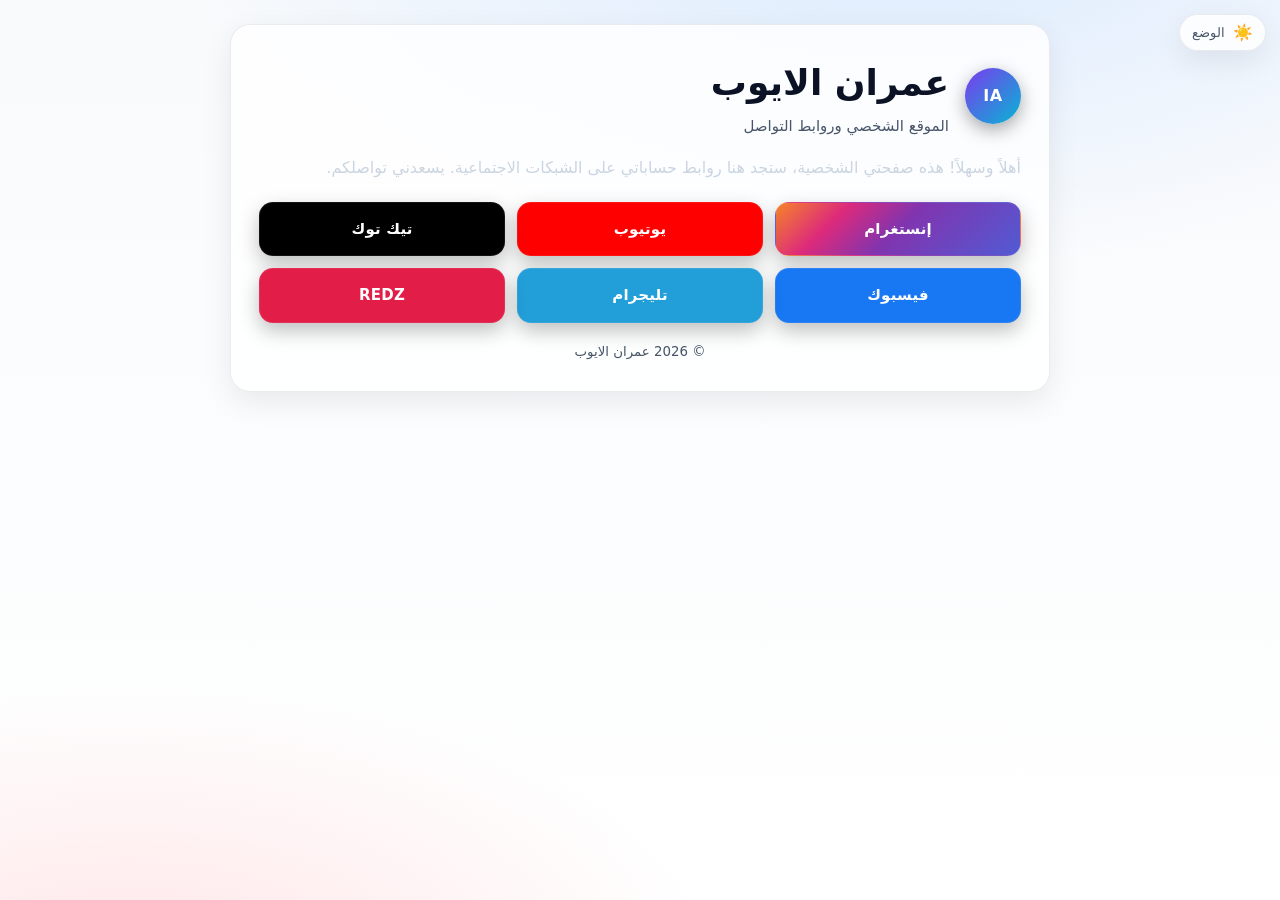
<file: index.html>
<!doctype html>
<html lang="ar" dir="rtl">
  <head>
    <meta charset="utf-8">
    <meta name="viewport" content="width=device-width, initial-scale=1">
    <title>عمران الايوب | الموقع الشخصي</title>
    <meta name="description" content="الموقع الشخصي لعمران الايوب، يضم روابط حساباته على إنستغرام ويوتيوب وتيك توك وفيسبوك وتليجرام ومنصة REDZ.">

    <!-- Open Graph -->
    <meta property="og:title" content="عمران الايوب | الموقع الشخصي">
    <meta property="og:description" content="روابط الحسابات وطرق التواصل">
    <meta property="og:type" content="website">
    <meta property="og:locale" content="ar_AR">
    <meta property="og:url" content="/">

    <link rel="icon" href="data:image/svg+xml,%3Csvg xmlns='http://www.w3.org/2000/svg' viewBox='0 0 100 100'%3E%3Ctext y='.9em' font-size='90'%3E👤%3C/text%3E%3C/svg%3E">

    <link rel="preload" href="./assets/styles.css" as="style">
    <link rel="stylesheet" href="./assets/styles.css">
  </head>
  <body>
    <button class="theme-toggle" type="button" aria-label="تبديل وضع العرض" title="تبديل وضع العرض">
      <span class="icon">☀️</span>
      <span class="label">الوضع</span>
    </button>

    <main class="container">
      <section class="card" aria-labelledby="site-title">
        <header class="card-header">
          <div class="avatar" aria-hidden="true">IA</div>
          <div class="title-group">
            <h1 id="site-title">عمران الايوب</h1>
            <p class="subtitle">الموقع الشخصي وروابط التواصل</p>
          </div>
        </header>

        <p class="bio">
          أهلاً وسهلاً! هذه صفحتي الشخصية، ستجد هنا روابط حساباتي على الشبكات الاجتماعية. يسعدني تواصلكم.
        </p>

        <nav class="links" aria-label="روابط التواصل الاجتماعي">
          <a class="link instagram" href="https://instagram.com/USERNAME" target="_blank" rel="noopener" aria-label="إنستغرام">
            <span class="link-text">إنستغرام</span>
          </a>
          <a class="link youtube" href="https://youtube.com/@USERNAME" target="_blank" rel="noopener" aria-label="يوتيوب">
            <span class="link-text">يوتيوب</span>
          </a>
          <a class="link tiktok" href="https://tiktok.com/@USERNAME" target="_blank" rel="noopener" aria-label="تيك توك">
            <span class="link-text">تيك توك</span>
          </a>
          <a class="link facebook" href="https://facebook.com/USERNAME" target="_blank" rel="noopener" aria-label="فيسبوك">
            <span class="link-text">فيسبوك</span>
          </a>
          <a class="link telegram" href="https://t.me/USERNAME" target="_blank" rel="noopener" aria-label="تليجرام">
            <span class="link-text">تليجرام</span>
          </a>
          <a class="link redz" href="#" target="_blank" rel="noopener" aria-label="REDZ">
            <span class="link-text">REDZ</span>
          </a>
        </nav>

        <footer class="card-footer">
          <small>
            <span id="copyright"></span>
          </small>
        </footer>
      </section>
    </main>

    <script defer src="./assets/main.js"></script>
  </body>
</html>
</file>
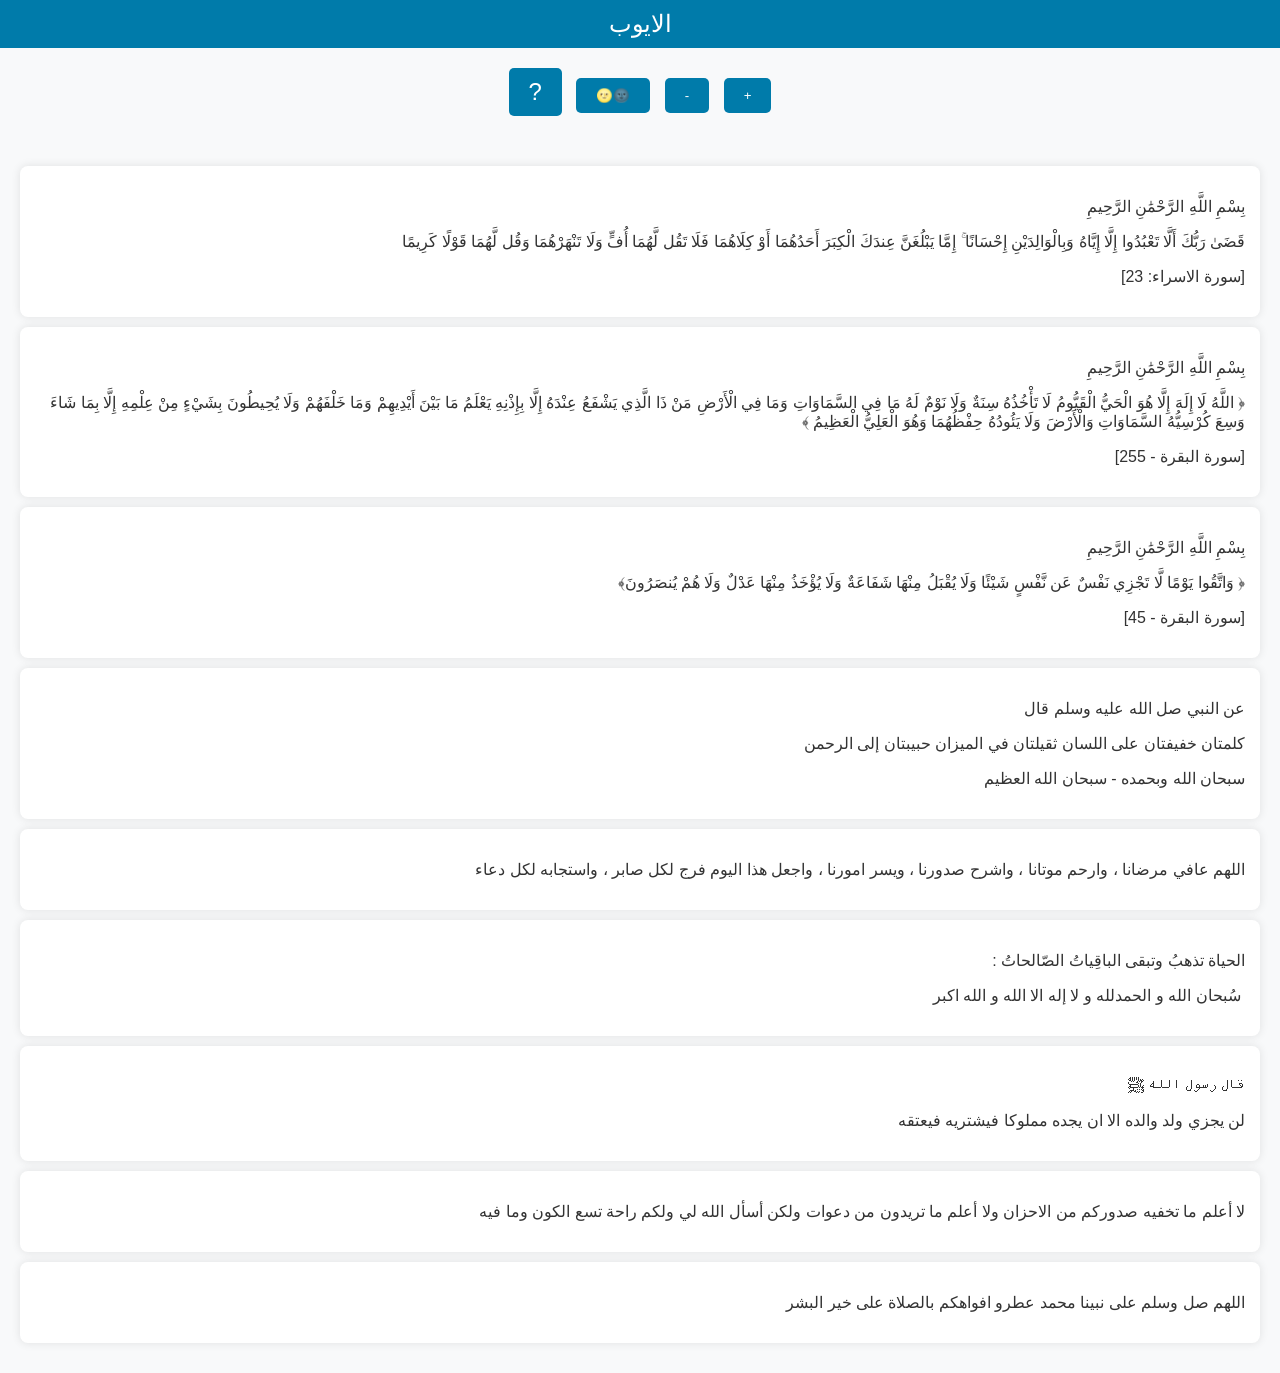
<file: الايوب.html>
<!DOCTYPE html>
<html lang="ar">
<head>
    <meta charset="UTF-8">
    <meta name="viewport" content="width=device-width, initial-scale=1.0">
    <title>الايوب</title>
    <style>
        body {
            font-family: 'Arial', sans-serif;
            direction: rtl;
            background-color: var(--background-color, #f8f9fa);
            color: var(--text-color, #333);
            margin: 0;
            padding: 0;
        }
        header {
            background-color: var(--header-background, #007baa);
            color: var(--header-color, #fff);
            padding: 10px 0;
            text-align: center;
            font-size: 1.5em;
        }
        .content {
            padding: 20px;
        }
        .card {
            background: var(--card-background, #fff);
            margin: 10px 0;
            padding: 15px;
            border-radius: 8px;
            box-shadow: 0 0 10px rgba(0, 0, 0, 0.1);
        }
        .controls {
            text-align: center;
            margin: 20px;
        }
        .controls button {
            margin: 0 5px;
            padding: 10px 20px;
            background: #007baa;
            color: #fff;
            border: none;
            border-radius: 5px;
            cursor: pointer;
        }
        .controls button:hover {
            background: #0056b3;
        }
        .info-icon {
            font-size: 1.5em;
            cursor: pointer;
            color: #007bff;
        }
        .info-modal {
            display: none;
            position: fixed;
            top: 50%;
            left: 50%;
            transform: translate(-50%, -50%);
            background: #fff;
            padding: 20px;
            border-radius: 8px;
            box-shadow: 0 0 10px rgba(0, 0, 0, 0.1);
            z-index: 1000;
        }
        .modal-backdrop {
            display: none;
            position: fixed;
            top: 0;
            left: 0;
            width: 100%;
            height: 100%;
            background: rgba(0, 0, 0, 0.5);
            z-index: 999;
        }
        .dark-mode {
            --background-color: #121212;
            --text-color: #e0e0e0;
            --header-background: #1f1f1f;
            --header-color: #e0e0e0;
            --card-background: #1e1e1e;
        }
    </style>
</head>
<body>
    <header>
الايوب
    </header>
    <div class="controls">
        <button onclick="changeFontSize('increase')">+</button>
        <button onclick="changeFontSize('decrease')">-</button>
        <button onclick="toggleTheme()">🌚🌝</button>
        <button class="info-icon" onclick="toggleModal()">? </span>
    </div>
    <div class="content">
        <div class="card" onclick="copyDua(this)">
            <p>بِسْمِ اللَّهِ الرَّحْمَٰنِ الرَّحِيمِ</p>
        <p>قَضَىٰ رَبُّكَ أَلَّا تَعْبُدُوا إِلَّا إِيَّاهُ وَبِالْوَالِدَيْنِ إِحْسَانًا ۚ إِمَّا يَبْلُغَنَّ عِندَكَ الْكِبَرَ أَحَدُهُمَا أَوْ كِلَاهُمَا فَلَا تَقُل لَّهُمَا أُفٍّ وَلَا تَنْهَرْهُمَا وَقُل لَّهُمَا قَوْلًا كَرِيمًا
</p>
<p>[﻿سورة الاسراء: 23]</p>
        </div>
        <div class="card" onclick="copyDua(this)">
            <p>بِسْمِ اللَّهِ الرَّحْمَٰنِ الرَّحِيمِ</p>
        <p>﴿ اللَّهُ لَا إِلَهَ إِلَّا هُوَ الْحَيُّ الْقَيُّومُ لَا تَأْخُذُهُ سِنَةٌ وَلَا نَوْمٌ لَهُ مَا فِي السَّمَاوَاتِ وَمَا فِي الْأَرْضِ مَنْ ذَا الَّذِي يَشْفَعُ عِنْدَهُ إِلَّا بِإِذْنِهِ يَعْلَمُ مَا بَيْنَ أَيْدِيهِمْ وَمَا خَلْفَهُمْ وَلَا يُحِيطُونَ بِشَيْءٍ مِنْ عِلْمِهِ إِلَّا بِمَا شَاءَ وَسِعَ كُرْسِيُّهُ السَّمَاوَاتِ وَالْأَرْضَ وَلَا يَئُودُهُ حِفْظُهُمَا وَهُوَ الْعَلِيُّ الْعَظِيمُ ﴾
<p>[سورة البقرة - 255]</p></p>
            </div>
        <div class="card" onclick="copyDua(this)">
            <p>بِسْمِ اللَّهِ الرَّحْمَٰنِ الرَّحِيمِ</p>
        <p>﴿ وَاتَّقُوا يَوْمًا لَّا تَجْزِي نَفْسٌ عَن نَّفْسٍ شَيْئًا وَلَا يُقْبَلُ مِنْهَا شَفَاعَةٌ وَلَا يُؤْخَذُ مِنْهَا عَدْلٌ وَلَا هُمْ يُنصَرُونَ﴾</p>
        <p>[سورة البقرة - 45]</p>
    </div>
    <div class="card" onclick="copyDua(this)">
            <p>عن النبي صل الله عليه وسلم قال</p>
        <p>كلمتان خفيفتان على اللسان ثقيلتان في الميزان حبيبتان إلى الرحمن</p>
        <p>سبحان الله وبحمده - سبحان الله العظيم</p>
            </div>
            <div class="card" onclick="copyDua(this)">
            <p>اللهم عافي مرضانا ، وارحم موتانا ، واشرح صدورنا ، ويسر امورنا ، واجعل هذا اليوم فرج لكل صابر ، واستجابه لكل دعاء</p>
            </div>
            <div class="card" onclick="copyDua(this)">
            <p>الحياة تذهبُ وتبقى الباقِياتُ الصّالحاتُ :</p>
        <p>‏ سُبحان الله و الحمدلله و لا إله الا الله و الله اكبر</p>
            </div>
            <div class="card" onclick="copyDua(this)">
            <p>قال رسول الله ﷺ</p>
        <p>لن يجزي ولد والده 
الا ان يجده مملوكا فيشتريه فيعتقه</p>
            </div>
            <div class="card" onclick="copyDua(this)">
            <p>لا أعلم ما تخفيه صدوركم من الاحزان ولا أعلم ما تريدون من دعوات ولكن أسأل الله لي ولكم راحة تسع الكون وما فيه</p>
            </div>
            <div class="card" onclick="copyDua(this)">
            <p>اللهم صل وسلم على نبينا محمد  عطرو افواهكم بالصلاة على خير البشر</p>
            
    </div>
    <div class="modal-backdrop" onclick="toggleModal()"></div>
    <div class="info-modal">
        <p>تم تطوير الموقع بتصميم عصري وبسيط</p>
<p>يسهّل على المستخدمين قراءة الأدعية و الاذكار</p>
<p>مع توفير خيارات تخصيص</p>
<p>يوفّر الموقع كذلك ميزة نسخ الدعاء عن طريق الضغط عليه</p>
<p>و ميزة تكبير وتصغير الكتابة </p>
<p>هذا الموقع صدقة جارية لروح الاستاذ/ايوب عبد دبيس</p>

<p>و جميع المُسلمين</p>
  للتواصل info@alayoob.com</p>
        <button onclick="toggleModal()">شكراً</button>
    </div>

    <script>
        function changeFontSize(action) {
            let duaElements = document.querySelectorAll('.card p');
            duaElements.forEach(el => {
                let currentSize = parseInt(window.getComputedStyle(el).fontSize);
                if (action === 'increase') {
                    el.style.fontSize = (currentSize + 2) + 'px';
                } else {
                    el.style.fontSize = (currentSize - 2) + 'px';
                }
            });
        }

        function copyDua(element) {
            let range = document.createRange();
            range.selectNode(element);
            window.getSelection().removeAllRanges();
            window.getSelection().addRange(range);
            document.execCommand('copy');
            alert('تم النسخ😉');
        }

        function toggleModal() {
            const modal = document.querySelector('.info-modal');
            const backdrop = document.querySelector('.modal-backdrop');
            const isVisible = modal.style.display === 'block';
            modal.style.display = isVisible ? 'none' : 'block';
            backdrop.style.display = isVisible ? 'none' : 'block';
        }

        function toggleTheme() {
            document.body.classList.toggle('dark-mode');
        }
    </script>
</body>
</html>
</file>
<file: assets/styles.css>
:root {
  --brand-instagram: linear-gradient(135deg, #f58529 0%, #dd2a7b 25%, #8134af 50%, #515bd4 100%);
  --brand-youtube: #ff0000;
  --brand-tiktok: #000000;
  --brand-facebook: #1877f2;
  --brand-telegram: #229ed9;
  --brand-redz: #e11d48; /* raspberry */

  --bg: #0b1020;
  --bg-soft: #0f1a36;
  --text: #e7eefc;
  --muted: #a7b1c6;
  --card: rgba(255, 255, 255, 0.06);
  --card-border: rgba(255, 255, 255, 0.12);
  --shadow: 0 10px 30px rgba(0, 0, 0, 0.35);
}

html {
  -webkit-text-size-adjust: 100%;
}

* {
  box-sizing: border-box;
}

body {
  margin: 0;
  min-height: 100svh;
  font-family: system-ui, -apple-system, "Segoe UI", Roboto, "Noto Sans Arabic", "Tajawal", Arial, sans-serif;
  line-height: 1.65;
  color: var(--text);
  background: radial-gradient(1200px 600px at 70% -10%, #1b2a5a 0%, transparent 60%),
              radial-gradient(1000px 500px at 10% 110%, #5b214e 0%, transparent 60%),
              linear-gradient(180deg, #050814 0%, #0a1023 100%);
}

.container {
  display: grid;
  place-items: center;
  width: min(100%, 1080px);
  margin-inline: auto;
  padding: 24px;
}

.theme-toggle {
  position: fixed;
  top: 14px;
  inset-inline-start: 14px;
  z-index: 10;
  display: inline-flex;
  align-items: center;
  gap: 8px;
  border: 1px solid var(--card-border);
  background: var(--card);
  color: var(--text);
  backdrop-filter: blur(8px);
  -webkit-backdrop-filter: blur(8px);
  padding: 8px 12px;
  border-radius: 999px;
  cursor: pointer;
  box-shadow: var(--shadow);
}
.theme-toggle .icon { font-size: 16px; }
.theme-toggle .label { font-size: 13px; color: var(--muted); }

.card {
  width: min(100%, 820px);
  background: var(--card);
  border: 1px solid var(--card-border);
  border-radius: 20px;
  box-shadow: var(--shadow);
  padding: clamp(18px, 2vw + 12px, 28px);
}

.card-header {
  display: flex;
  align-items: center;
  gap: 16px;
  margin-bottom: 12px;
}

.avatar {
  width: 56px;
  height: 56px;
  border-radius: 50%;
  display: grid;
  place-items: center;
  background: linear-gradient(135deg, #7c3aed, #06b6d4);
  color: white;
  font-weight: 700;
  letter-spacing: 0.5px;
  box-shadow: 0 6px 18px rgba(0,0,0,0.35);
}

h1 {
  font-size: clamp(24px, 2.6vw + 10px, 36px);
  margin: 0 0 2px 0;
}

.subtitle {
  margin: 0;
  color: var(--muted);
  font-size: 15px;
}

.bio {
  margin: 16px 0 20px 0;
  color: #cbd5e1;
}

.links {
  display: grid;
  grid-template-columns: repeat(auto-fit, minmax(220px, 1fr));
  gap: 12px;
}

.link {
  --bg: #334155;
  position: relative;
  display: inline-flex;
  align-items: center;
  justify-content: center;
  gap: 10px;
  padding: 14px 16px;
  border-radius: 14px;
  color: white;
  text-decoration: none;
  font-weight: 600;
  letter-spacing: 0.2px;
  outline: none;
  box-shadow: 0 8px 20px rgba(0,0,0,0.25);
  background: var(--bg);
  border: 1px solid rgba(255,255,255,0.08);
  transition: transform 160ms ease, box-shadow 160ms ease, filter 160ms ease;
}
.link:focus-visible {
  box-shadow: 0 0 0 3px rgba(99, 102, 241, 0.65);
}
.link:hover { transform: translateY(-2px); filter: brightness(1.05); }

.link.instagram { background: var(--brand-instagram); }
.link.youtube { background: var(--brand-youtube); }
.link.tiktok { background: var(--brand-tiktok); }
.link.facebook { background: var(--brand-facebook); }
.link.telegram { background: var(--brand-telegram); }
.link.redz { background: var(--brand-redz); }

.link-text { font-size: 15px; }

.card-footer {
  margin-top: 18px;
  color: var(--muted);
  display: flex;
  justify-content: center;
}

/* Light theme */
:root[data-theme="light"] {
  --bg: #f7fafc;
  --bg-soft: #ffffff;
  --text: #0b1225;
  --muted: #475569;
  --card: rgba(255, 255, 255, 0.8);
  --card-border: rgba(15, 23, 42, 0.08);
  --shadow: 0 10px 30px rgba(2, 6, 23, 0.08);
}
:root[data-theme="light"] body {
  background: radial-gradient(1200px 600px at 70% -10%, #dbeafe 0%, transparent 60%),
              radial-gradient(1000px 500px at 10% 110%, #ffe4e6 0%, transparent 60%),
              linear-gradient(180deg, #f8fafc 0%, #ffffff 100%);
}

@media (max-width: 480px) {
  .avatar { width: 48px; height: 48px; font-size: 14px; }
  .theme-toggle { padding: 6px 10px; }
}
</file>
